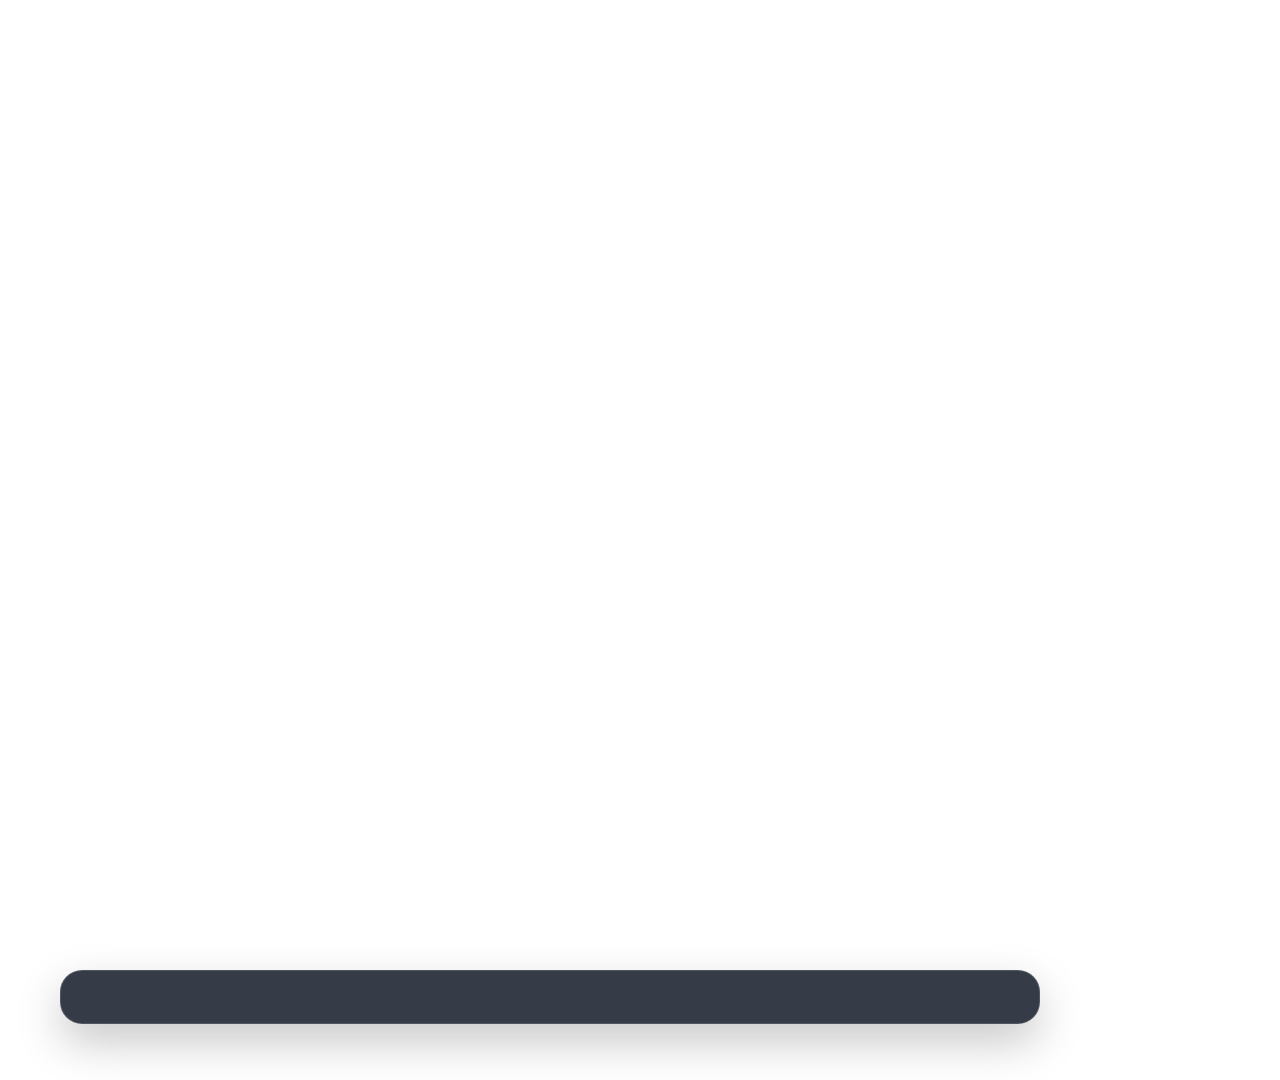
<file: overlay/lower-third.html>
<!DOCTYPE html>
<html>
<head>
  <meta charset="utf-8">
  <title>Lower Third Overlay</title>
  <link rel="stylesheet" href="assets/style.css">
  <script src="config.js"></script>
  <script src="assets/overlay.js"></script>
</head>
<body>
  <div class="canvas">
  
<div class="panel lower-third">
  <div class="title" id="ltTitle">Event update</div>
  <div class="subtitle" id="ltSubtitle"></div>
</div>

  </div>
</body>
</html>
</file>
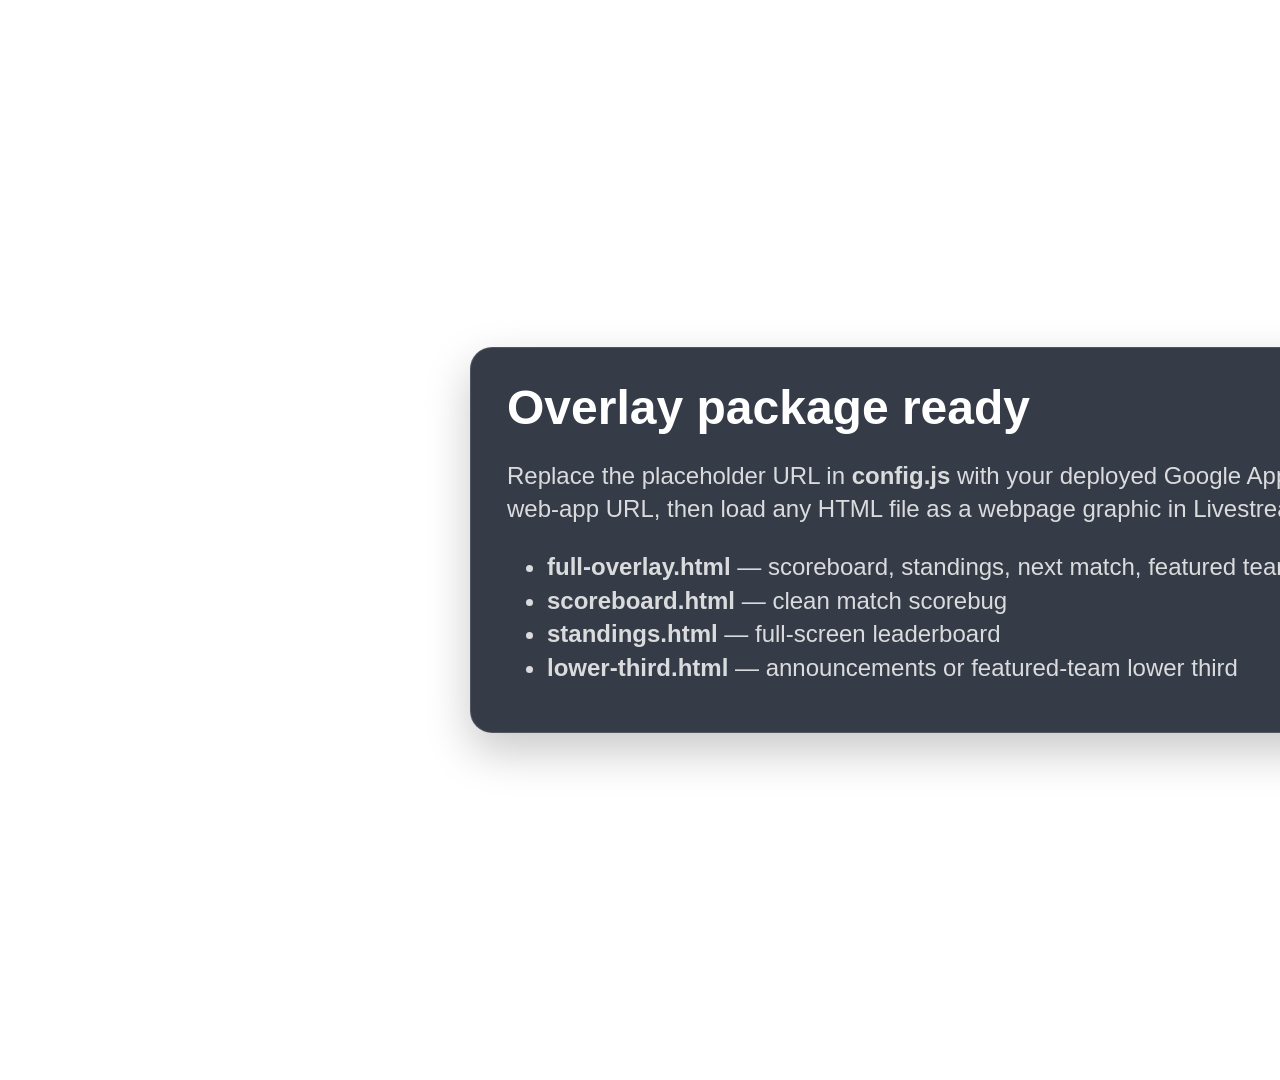
<file: overlay/overlay-help.html>
<!DOCTYPE html>
<html>
<head>
  <meta charset="utf-8">
  <title>Overlay Help</title>
  <link rel="stylesheet" href="assets/style.css">
  <script src="config.js"></script>
  <script src="assets/overlay.js"></script>
</head>
<body>
  <div class="canvas">
  
<div class="centered">
  <div class="panel instructions">
    <h1>Overlay package ready</h1>
    <p>Replace the placeholder URL in <strong>config.js</strong> with your deployed Google Apps Script web-app URL, then load any HTML file as a webpage graphic in Livestream Studio.</p>
    <ul>
      <li><strong>full-overlay.html</strong> — scoreboard, standings, next match, featured team</li>
      <li><strong>scoreboard.html</strong> — clean match scorebug</li>
      <li><strong>standings.html</strong> — full-screen leaderboard</li>
      <li><strong>lower-third.html</strong> — announcements or featured-team lower third</li>
    </ul>
  </div>
</div>

  </div>
</body>
</html>
</file>
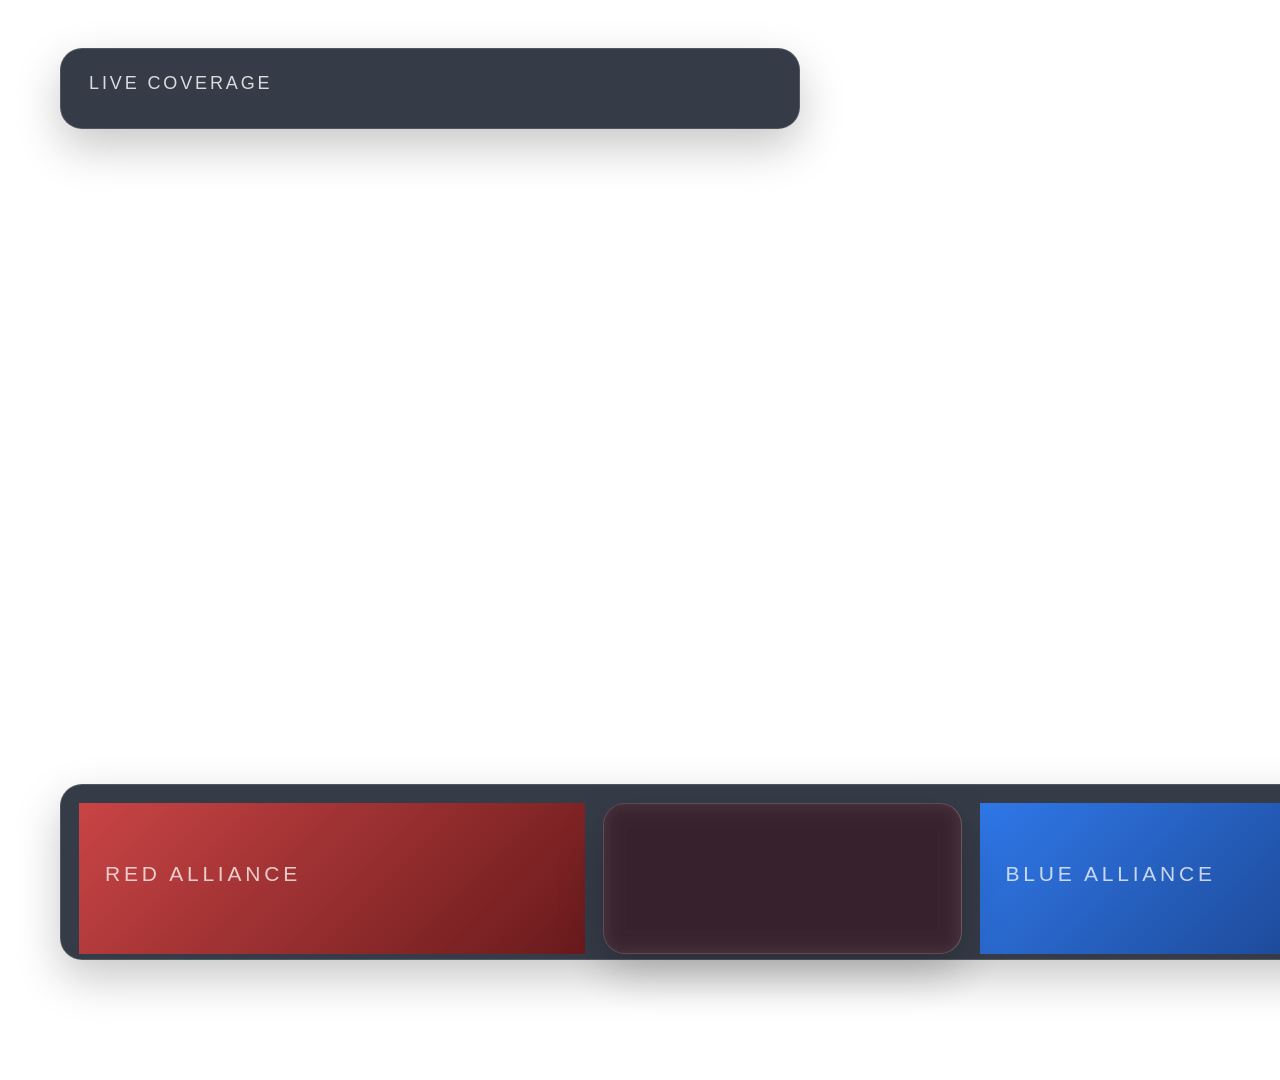
<file: overlay/scoreboard.html>
<!DOCTYPE html>
<html>
<head>
  <meta charset="utf-8">
  <title>Scoreboard Overlay</title>
  <link rel="stylesheet" href="assets/style.css">
  <script src="config.js"></script>
  <script src="assets/overlay.js"></script>
</head>
<body>
  <div class="canvas">
  
<div class="panel top-left" style="width:740px;">
  <div class="kicker">Live coverage</div>
  <div class="big-title" id="eventTitle">Tournament Overlay</div>
  <div class="subtle" id="venueValue"></div>
</div>
<div class="panel scoreboard" style="bottom:120px;">
  <div class="team-card red">
    <div class="team-label">Red alliance</div>
    <div class="team-name" id="redTeam">Red Alliance</div>
  </div>
  <div class="panel score-box" style="background:rgba(214,69,69,.18)">
    <div id="redScore">0</div>
  </div>
  <div class="team-card blue">
    <div class="team-label">Blue alliance</div>
    <div class="team-name" id="blueTeam">Blue Alliance</div>
  </div>
  <div class="center-meta">
    <div class="meta-kicker">Current match</div>
    <div class="meta-title" id="matchMeta"></div>
    <div class="meta-sub">Winner: <span id="winnerValue">—</span></div>
    <div class="pill" id="statusPill">Live</div>
  </div>
</div>

  </div>
</body>
</html>
</file>
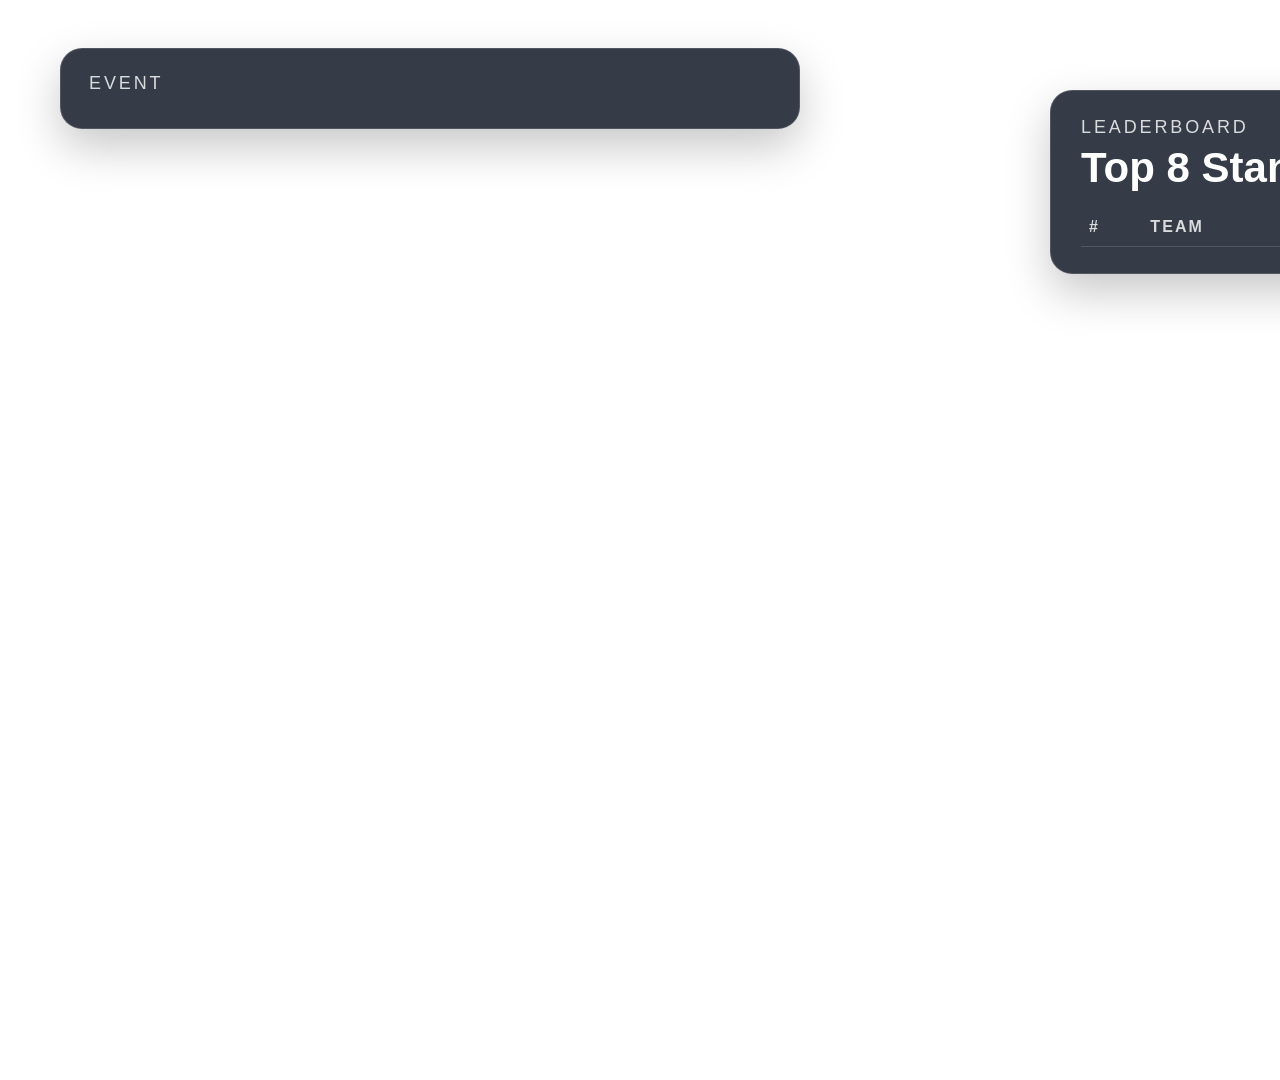
<file: overlay/standings.html>
<!DOCTYPE html>
<html>
<head>
  <meta charset="utf-8">
  <title>Standings Overlay</title>
  <link rel="stylesheet" href="assets/style.css">
  <script src="config.js"></script>
  <script src="assets/overlay.js"></script>
</head>
<body>
  <div class="canvas">
  
<div class="panel standings" style="top:90px; right:90px; width:780px; padding:26px 30px;">
  <div class="kicker">Leaderboard</div>
  <div class="table-title" style="font-size:42px;">Top 8 Standings</div>
  <table>
    <thead>
      <tr><th>#</th><th>Team</th><th>Wins</th><th>Losses</th><th>Diff</th></tr>
    </thead>
    <tbody id="standingsBody"></tbody>
  </table>
</div>
<div class="panel top-left" style="width:740px;">
  <div class="kicker">Event</div>
  <div class="big-title" id="eventTitle">Tournament Overlay</div>
  <div class="subtle" id="venueValue"></div>
</div>

  </div>
</body>
</html>
</file>
<file: overlay/assets/style.css>
:root{
  --accent:#FF6B35;
  --red:#D64545;
  --blue:#2F7DF6;
  --bg:rgba(8,12,20,0.72);
  --panel:rgba(15,22,36,0.84);
  --text:#fff;
  --soft:rgba(255,255,255,0.82);
  --border:rgba(255,255,255,0.14);
}
*{box-sizing:border-box}
body{
  margin:0;
  width:1920px;
  height:1080px;
  background:transparent;
  font-family:-apple-system,BlinkMacSystemFont,"Segoe UI",Arial,sans-serif;
  color:var(--text);
  overflow:hidden;
}
.canvas{
  position:relative;
  width:1920px;
  height:1080px;
}
.panel{
  background:var(--panel);
  border:1px solid var(--border);
  backdrop-filter: blur(10px);
  border-radius:22px;
  box-shadow:0 18px 45px rgba(0,0,0,.22);
}
.scoreboard{
  position:absolute;
  left:60px;
  right:60px;
  bottom:42px;
  height:176px;
  display:grid;
  grid-template-columns: 1.2fr 0.85fr 1.2fr 0.8fr;
  gap:18px;
  padding:18px;
}
.team-card{
  display:flex;
  flex-direction:column;
  justify-content:center;
  padding:22px 26px;
}
.team-card.red{background:linear-gradient(135deg, rgba(214,69,69,.92), rgba(114,20,20,.85))}
.team-card.blue{background:linear-gradient(135deg, rgba(47,125,246,.92), rgba(18,55,128,.88))}
.team-label{
  font-size:21px;
  text-transform:uppercase;
  letter-spacing:.18em;
  color:rgba(255,255,255,.75);
  margin-bottom:10px;
}
.team-name{
  font-size:42px;
  font-weight:800;
  line-height:1.05;
}
.score-box{
  display:flex;
  align-items:center;
  justify-content:center;
  font-size:92px;
  font-weight:800;
}
.center-meta{
  padding:22px 26px;
  display:flex;
  flex-direction:column;
  justify-content:center;
}
.meta-kicker{
  font-size:18px;
  letter-spacing:.16em;
  text-transform:uppercase;
  color:var(--soft);
}
.meta-title{
  margin-top:8px;
  font-size:44px;
  font-weight:800;
  line-height:1.05;
}
.meta-sub{
  margin-top:10px;
  font-size:24px;
  color:var(--soft);
}
.pill{
  display:inline-flex;
  align-items:center;
  padding:10px 16px;
  border-radius:999px;
  font-size:18px;
  font-weight:700;
  background:rgba(255,255,255,.12);
  border:1px solid rgba(255,255,255,.15);
  margin-top:18px;
  width:max-content;
}
.top-left{
  position:absolute;
  left:60px;
  top:48px;
  width:510px;
  padding:24px 28px;
}
.kicker{
  font-size:18px;
  letter-spacing:.16em;
  text-transform:uppercase;
  color:var(--soft);
}
.big-title{
  font-size:50px;
  font-weight:800;
  line-height:1.02;
  margin-top:8px;
}
.subtle{
  font-size:22px;
  color:var(--soft);
  margin-top:10px;
}
.standings{
  position:absolute;
  right:60px;
  top:48px;
  width:560px;
  padding:18px 22px 18px 22px;
}
.table-title{
  font-size:24px;
  font-weight:800;
  margin:6px 0 16px;
}
table{
  width:100%;
  border-collapse:collapse;
}
th,td{
  padding:10px 8px;
  font-size:21px;
  text-align:left;
}
th{
  color:var(--soft);
  font-size:16px;
  letter-spacing:.13em;
  text-transform:uppercase;
  border-bottom:1px solid rgba(255,255,255,.14);
}
td{
  border-bottom:1px solid rgba(255,255,255,.09);
}
td.rank{
  width:36px;
  font-weight:800;
  color:var(--accent);
}
td.team{
  font-weight:700;
}
.next-card{
  position:absolute;
  left:60px;
  top:250px;
  width:510px;
  padding:20px 24px;
}
.next-card .match{
  font-size:34px;
  font-weight:800;
  margin-top:4px;
}
.next-card .teams{
  font-size:26px;
  color:var(--soft);
  margin-top:8px;
}
.lower-third{
  position:absolute;
  left:60px;
  bottom:56px;
  width:980px;
  padding:22px 28px;
  display:flex;
  flex-direction:column;
  gap:8px;
}
.lower-third .title{
  font-size:40px;
  font-weight:800;
}
.lower-third .subtitle{
  font-size:24px;
  color:var(--soft);
}
.feature-card{
  position:absolute;
  right:60px;
  bottom:242px;
  width:560px;
  padding:20px 24px;
}
.feature-card .team{
  font-size:40px;
  font-weight:800;
  margin-top:8px;
}
.feature-card .org{
  font-size:22px;
  color:var(--soft);
  margin-top:8px;
}
.feature-card .id{
  display:inline-block;
  margin-top:14px;
  padding:8px 12px;
  border-radius:999px;
  background:rgba(255,255,255,.12);
  font-weight:700;
}
.centered{
  position:absolute; inset:0; display:flex; align-items:center; justify-content:center;
}
.instructions{
  width:980px;
  padding:32px 36px;
}
.instructions h1{
  margin:0 0 10px; font-size:48px;
}
.instructions p, .instructions li{
  font-size:24px; line-height:1.4; color:var(--soft);
}
</file>
